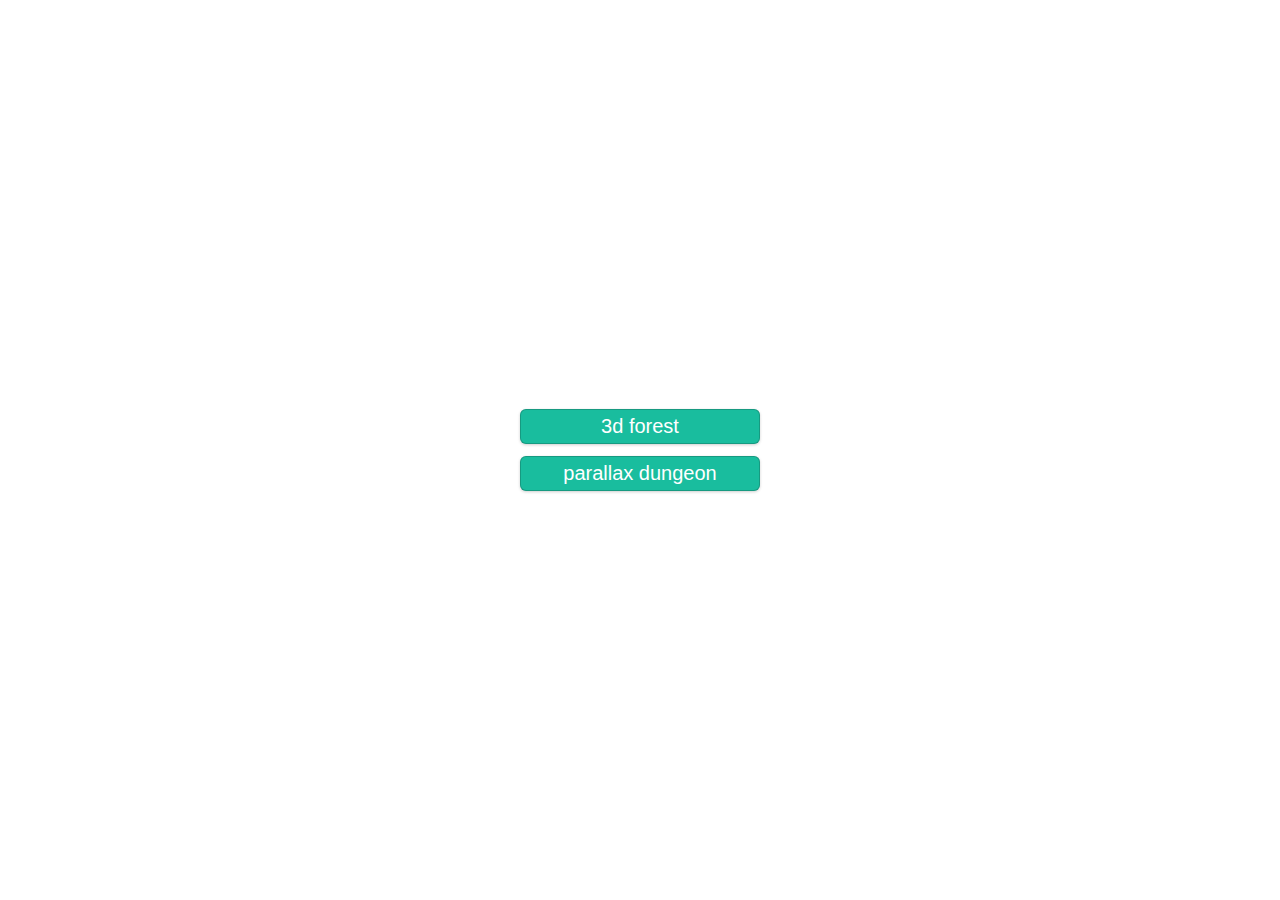
<file: index.html>
<!DOCTYPE html>
<html lang="en">
<head>
	<meta charset="UTF-8">
	<meta name="viewport" content="width=device-width, initial-scale=1.0">
	<title>ll sites</title>

	<link rel="stylesheet" href="main.css">
</head>
<body>
	<article class="main-article">
		<div class="links">
			<a href="site1/index.html"><div class="link links__1">3d forest</div></a>
			<a href="site2/index.html"><div class="link links__2">parallax dungeon</div></a>
		</div>
	</article>
</body>
</html>
</file>
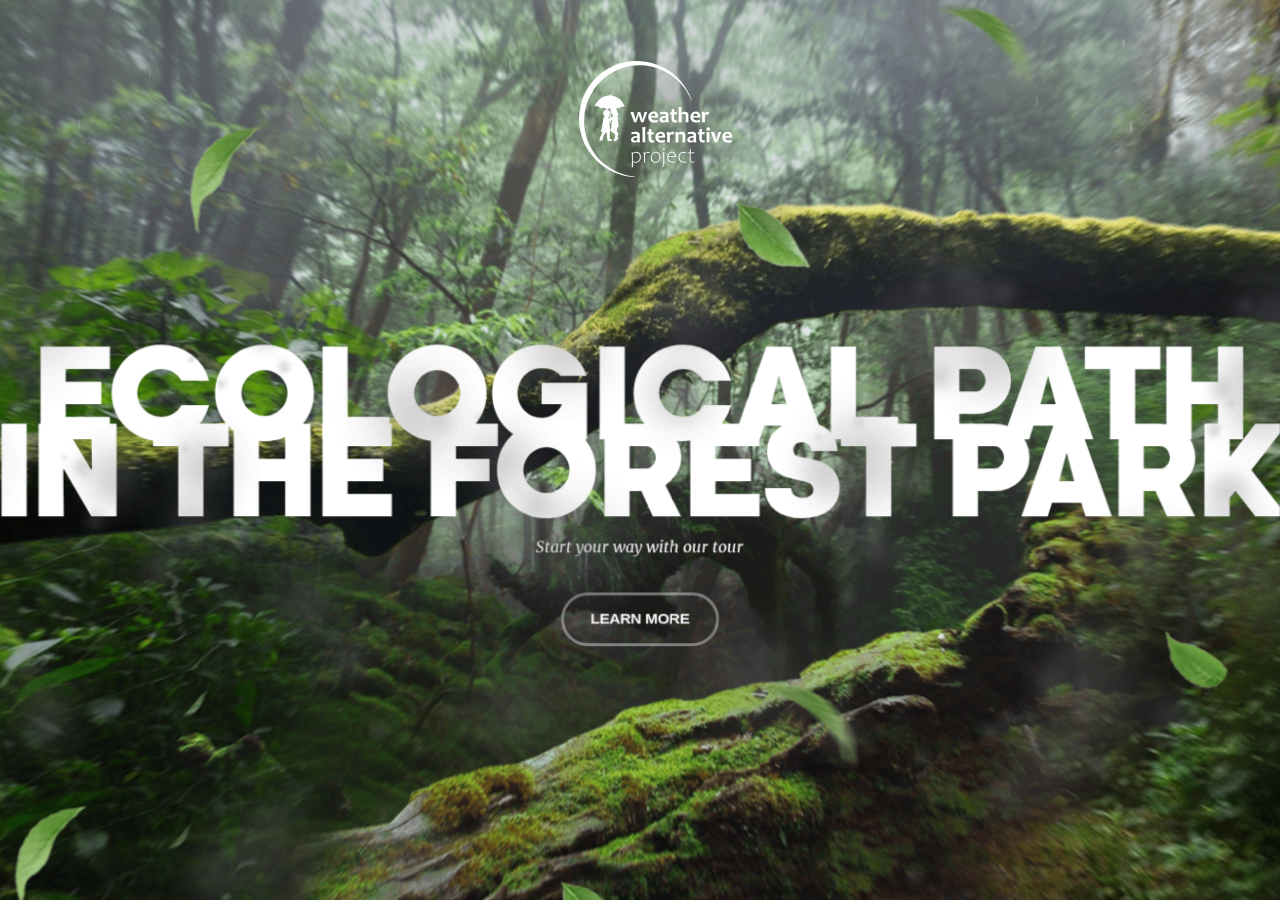
<file: site1/index.html>
<!DOCTYPE html>
<html lang="en">
<head>
	<meta charset="UTF-8">
	<meta http-equiv="X-UA-Compatible" content="IE=edge">
	<meta name="viewport" content="width=device-width, initial-scale=1.0">
	<title>Document</title>
	<link rel="stylesheet" href="css/main.css">
	<script src="js/app.js" defer></script>
	<script src="libs/rain.js" defer></script>
</head>
<body>
	<div class="logo" style="background-image: url(img/logo.svg);"></div>
	<section class="layers">
		<div class="layers__container">
			<div class="layers__item layer-1" style="background-image: url(img/layer-1.png);"></div>
			<div class="layers__item layer-2" style="background-image: url(img/layer-2.png);"></div>
			<div class="layers__item layer-3">
				<div class="hero-content">
					<h1>Ecological path <span>in the forest park</span></h1>
					<div class="hero-content__p">Start your way with our tour</div>
					<button class="button-start">Learn more</button>
				</div>	
			</div>
			<div class="layers__item layer-4">
				<canvas class="rain"></canvas>
			</div>
			<div class="layers__item layer-5" style="background-image: url(img/layer-5.png);"></div>
			<div class="layers__item layer-6" style="background-image: url(img/layer-6.png);"></div>
		</div>

	
	</section>
</body>
</html>
</file>
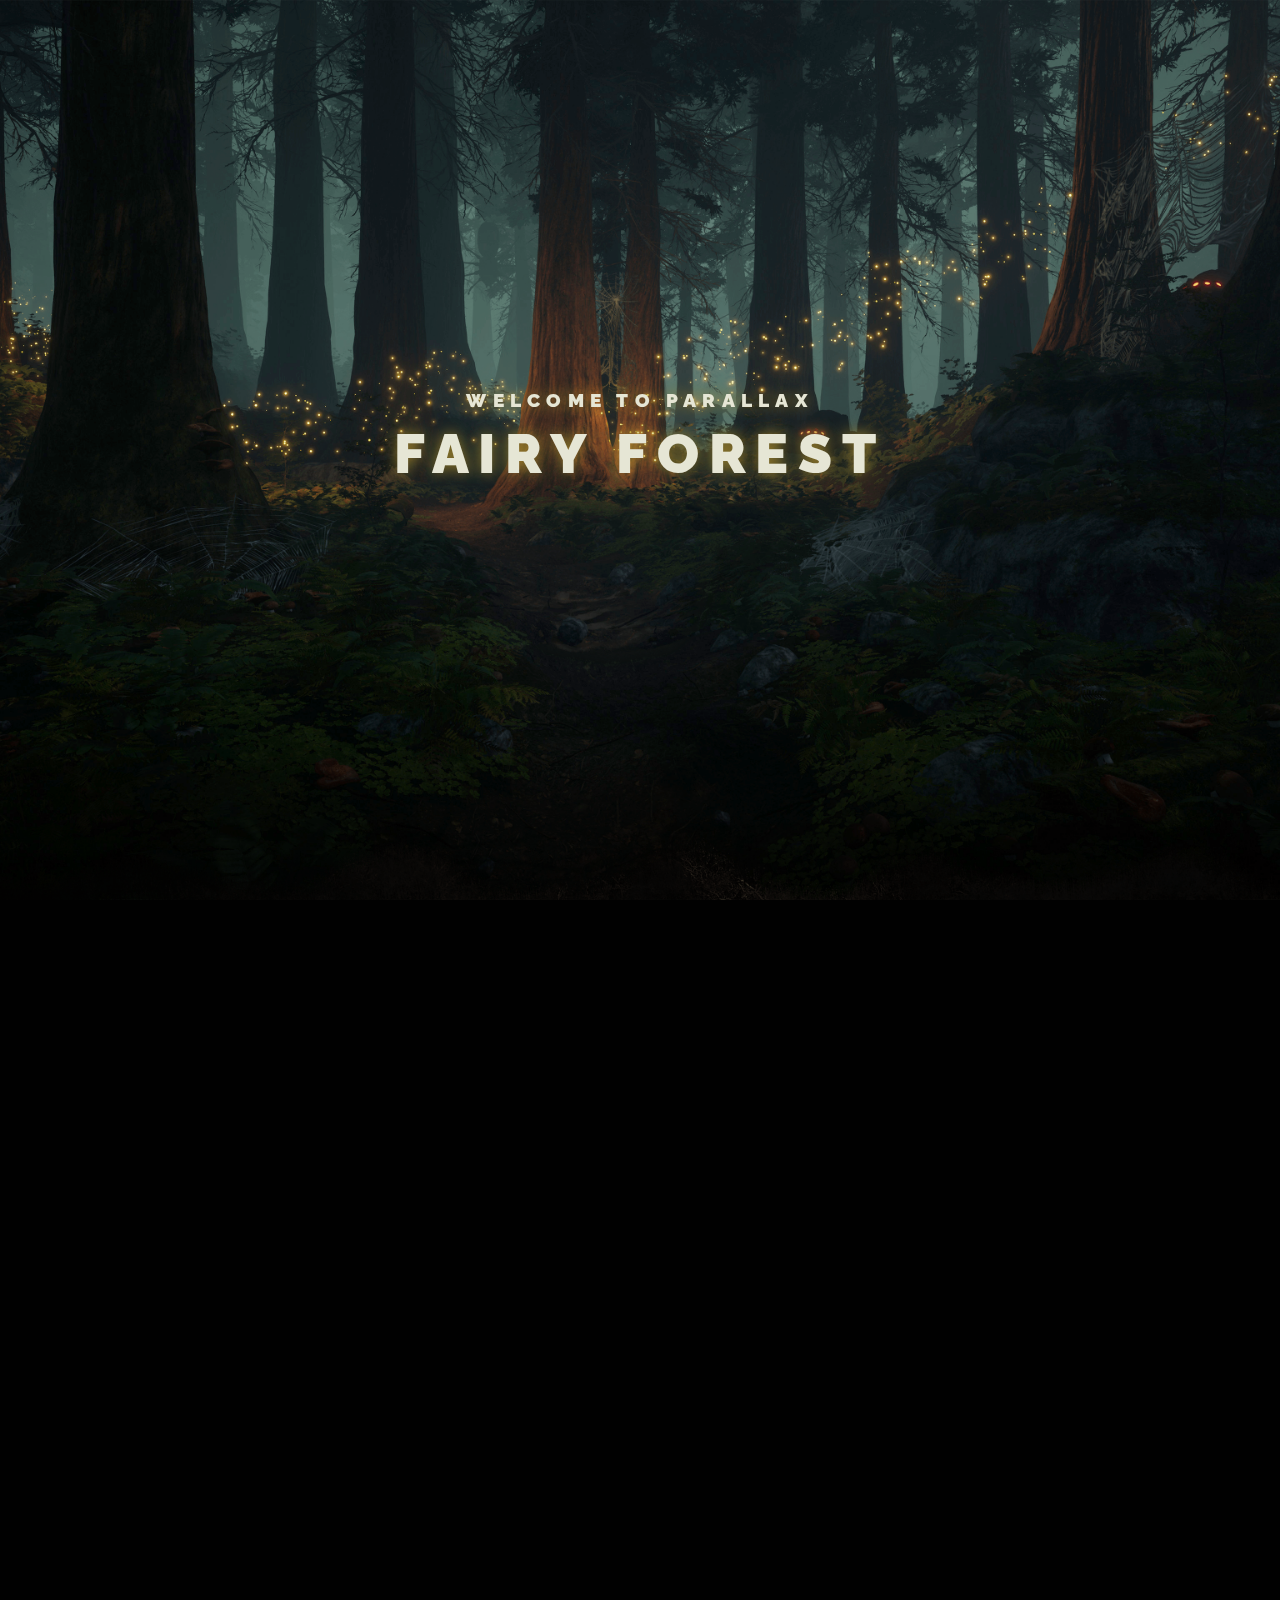
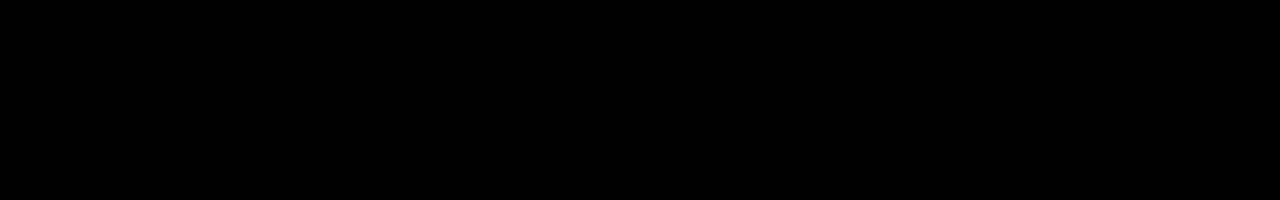
<file: site2/index.html>
<!DOCTYPE html>
<html lang="en">

<head>
	<meta charset="UTF-8">
	<meta http-equiv="X-UA-Compatible" content="IE=edge">
	<meta name="viewport" content="width=device-width, initial-scale=1.0">
	<title>Document</title>

	<link rel="stylesheet" href="css/main.css">

	<script src="libs/gsap/gsap.min.js" defer></script>
	<script src="libs/gsap/ScrollTrigger.min.js" defer></script>
	<script src="libs/gsap/ScrollSmoother.min.js" defer></script>

	<script src="js/app.js" defer></script>
</head>

<body>
	<div class="wrapper">
		<div class="content">
			<header class="main-header">
				<div class="layers">
					<div class="layer__header">
						<div class="layers__caption">Welcome to Parallax</div>
						<div class="layers__title">Fairy Forest</div>
					</div>
					<div class="layer layers__base" style="background-image: url(img/layer-base.png);"></div>
					<div class="layer layers__middle" style="background-image: url(img/layer-middle.png);"></div>
					<div class="layer layers__front" style="background-image: url(img/layer-front.png);"></div>
				</div>
			</header>
		
			<article class="main-article" style="background-image: url(img/dungeon.jpg);">
				<div class="main-article__content">
					<h2 class="main-article__header">To be continued</h2>
					<p class="main-article__paragraph">Lorem ipsum dolor sit amet consectetur adipisicing elit. Consectetur harum quia eum, nesciunt iusto distinctio
						minus ipsam expedita eos fuga consequatur laborum cumque dignissimos veniam cupiditate non perferendis illum
						inventore est. Suscipit.</p>
				</div>
				<div class="copy">© llproduction</div>
			</article>
		</div>
	</div>
</body>

</html>
</file>
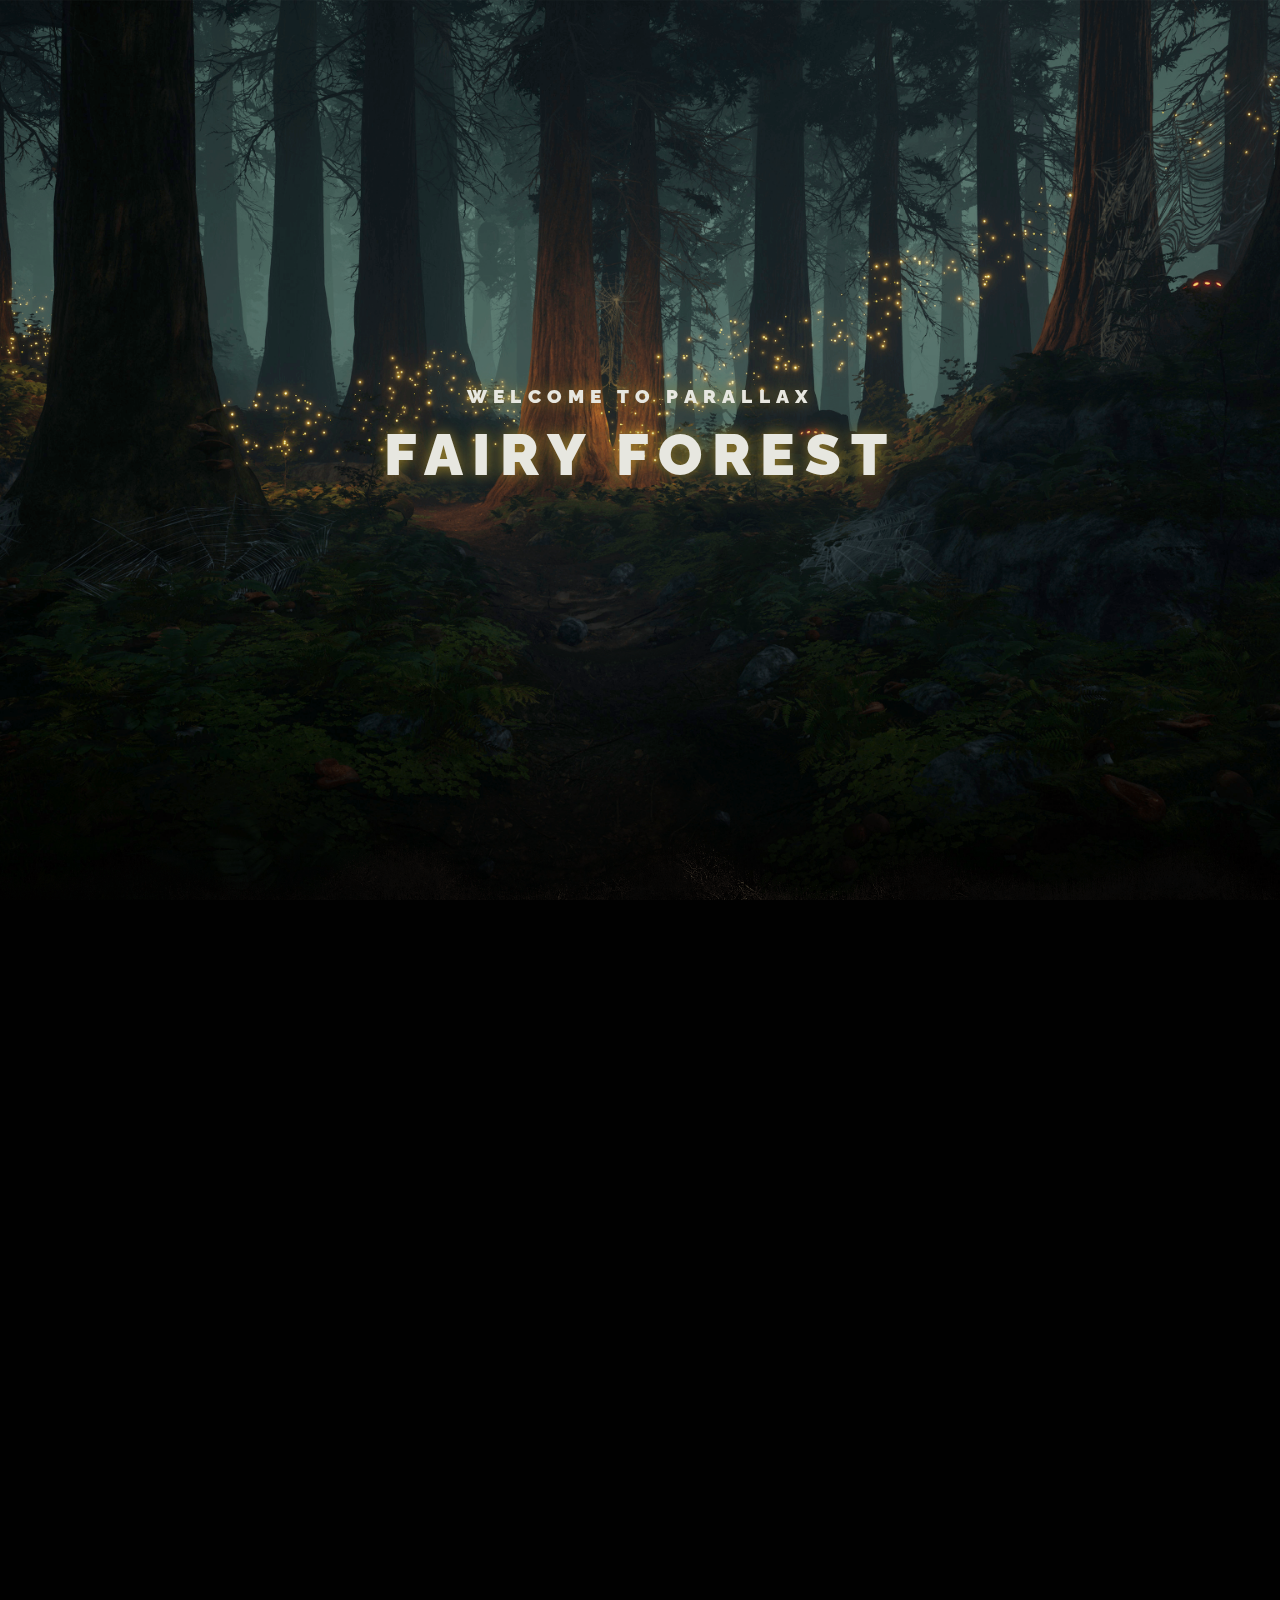
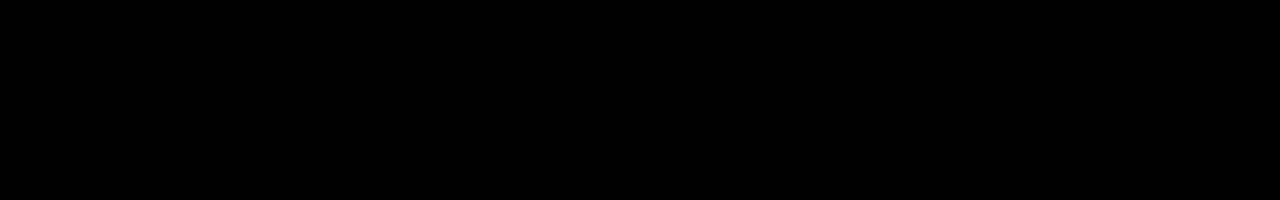
<file: site2/parallax-scrolling-website/ready-html/index.html>
<!DOCTYPE html>
<html lang="en">
<head>

	<meta charset="UTF-8">
	<meta http-equiv="X-UA-Compatible" content="IE=edge">
	<meta name="viewport" content="width=device-width, initial-scale=1.0">

	<title>Document</title>

	<link rel="stylesheet" href="css/main.css">

	<script src="libs/gsap/gsap.min.js" defer></script>
	<script src="libs/gsap/ScrollTrigger.min.js" defer></script>
	<script src="libs/gsap/ScrollSmoother.min.js" defer></script>

	<script src="js/app.js" defer></script>

</head>
<body>

	<div class="wrapper">
		<div class="content">

			<header class="main-header">
				<div class="layers">
					<div class="layer__header">
						<div class="layers__caption">Welcome to Parallax</div>
						<div class="layers__title">Fairy Forest</div>
					</div>
					<div class="layer layers__base" style="background-image: url(img/layer-base.png);"></div>
					<div class="layer layers__middle" style="background-image: url(img/layer-middle.png);"></div>
					<div class="layer layers__front" style="background-image: url(img/layer-front.png);"></div>
				</div>
			</header>
		
			<article class="main-article" style="background-image: url(img/dungeon.jpg);">
				<div class="main-article__content">
					<h2 class="main-article__header">To be continued</h2>
					<p class="main-article__paragraph">Lorem ipsum dolor sit, amet consectetur adipisicing elit. Omnis error provident dignissimos facere. Repellendus tempore autem qui! Quia magnam tempora esse id necessitatibus corrupti mollitia expedita sapiente cum rerum, ut dicta laboriosam!</p>
				</div>
				<div class="copy">© WebDesign Master</div>
			</article>

		</div>
	</div>

</body>
</html>
</file>
<file: main.css>
* {
	margin: 0;
	padding: 0;
	box-sizing: border-box;
}

a {
	text-decoration: none;
}

body {
	font-family: 'Segoe UI', Tahoma, Geneva, Verdana, sans-serif;
	border-color: #cacaca;
}

.links {
	width: 100%;
	height: 100vh;
	display: flex;
	flex-direction: column;
	justify-content: center;
	align-items: center;
	gap: 12px;
}

.link {
	text-align: center;
	min-width: 12em;
	font-size: 20px;
	font-weight: 500;
	padding: 6px 20px;
	background-color: #19BD9E;
	border-radius: 6px;
	box-shadow: rgba(15, 15, 15, 0.2) 0px 0px 0px 1px inset, rgba(15, 15, 15, 0.2) 0px 1px 3px;
	color: white;
	transition: box-shadow .25s ease-out;
}

.link:hover {
	box-shadow: rgba(15, 15, 15, 0.1) 0px 0px 2px 2px inset, rgba(15, 15, 15, 0.4) 0px 0px 5px;
}
</file>
<file: site1/css/main.css>
* {
	margin: 0;
	padding: 0;
	box-sizing: border-box;
}

:root {
	--index: calc(1vw + 1vh);
	--transition: 1.5s cubic-bezier(.05, .5, 0, 1);
}

@font-face {
	font-family: kamerik-3d;
	src: url(../fonts/kamerik205-heavy.woff2);
	font-weight: 900;
}

@font-face {
	font-family: merriweather-italic-3d;
	src: url(../fonts/merriweather-regular-italic.woff2);
}

body {
	background-color: black;
	color: #fff;
	font-family: kamerik-3d;
}

.logo {
	--logo-size: calc(var(--index) * 7);
	width: var(--logo-size);
	height: var(--logo-size);
	background-repeat: no-repeat;
	position: absolute;
	left: calc(50% - calc(var(--logo-size) / 2.5));
	top: calc(var(--index) * 2.8);
	z-index: 1;
}

.layers {
	perspective: 1000px;
	overflow: hidden;
}

.layers__container {
	height: 100vh;
	min-height: 500px;
	transform-style: preserve-3d;
	transform: rotateX(var(--move-y)) rotateY(var(--move-x));
	will-change: transform;
	transition: transform var(--transition);
}

.layers__item {
	position: absolute;
	inset: -10vh;
	background-size: cover;
	background-position: center;
	display: flex;
	align-items: center;
	justify-content: center;
}

.layer-1 {
	transform: translateZ(-55px) scale(1.06);
}

.layer-2 {
	transform: translateZ(80px) scale(.9);
}

.layer-3 {
	transform: translateZ(180px) scale(.8);
}

.layer-4 {
	transform: translateZ(190px) scale(.9);
}

.layer-5 {
	transform: translateZ(300px) scale(.9);
}

.layer-6 {
	transform: translateZ(380px);
}

.hero-content {
	font-size: calc(var(--index) * 2.9);
	text-align: center;
	text-transform: uppercase;
	letter-spacing: calc(var(--index) * -0.15);
	line-height: 1.25em;
	margin-top: calc(var(--index) * 5.5);
}

.hero-content span {
	display: block;
}

.hero-content__p {
	text-transform: none;
	font-family: merriweather-italic-3d;
	letter-spacing: normal;
	font-size: calc(var(--index) * .73);
	line-height: 3;
}

.button-start {
	font-family: Arial, Helvetica, sans-serif;
	font-weight: 600;
	text-transform: uppercase;
	font-size: calc(var(--index) * .71);
	letter-spacing: -.02vw;
	padding: calc(var(--index) * .7) calc(var(--index) * 1.25);
	background-color: transparent;
	color: white;
	border-radius: 10em;
	border: rgb(255 255 255 / .4) 3px solid;
	outline: none;
	cursor: pointer;
	transform: scale(1);
	transition: transform .25s ease-out;
}

.button-start:hover {
	transform: scale(1.02);
}

.button-start:active {
	transform: scale(0.97);
}

.layer-4, .layer-5, .layer-6 {
	pointer-events: none;
}
</file>
<file: site2/css/main.css>
* {
	margin: 0;
	padding: 0;
	box-sizing: border-box;
}

:root {
	--index: calc(1vw + 1vh);
	--text: #e6e6d5;
	--transition: transform .75s cubic-bezier(.075, .5, 0, 1);
}

@font-face {
	font-family: raleway_f;
	src: url(../fonts/raleway-regular.woff2);
}

@font-face {
	font-family: raleway_f;
	src: url(../fonts/raleway-black.woff2);
	font-weight: 900;
}

body {
	background-color: #010101;
	font-family: raleway_f;
	line-height: 1.5;
}

.main-header {
	position: relative;
}

.main-header::after {
	content: '';
	position: absolute;
	z-index: 100;
	width: 100%;
	height: calc(var(--index) * 10);
	background-image: url(../img/ground.png);
	background-size: cover;
	background-repeat: no-repeat;
	background-position: center;
	bottom: calc(var(--index) * -4.4);
}

.layers {
	height: 100vh;
	display: flex;
	align-items: center;
	justify-content: center;
	text-align: center;
	overflow: hidden;
	position: relative;
}

.layer {
	width: 100%;
	height: 100%;
	position: absolute;
	background-size: cover;
	background-position: center;
	will-change: transform;
	z-index: 2;
	transition: var(--transition);
}

.layers__base {
	transform: translate3d(0, calc(var(--scroll-top) / 1.6), 0);
	z-index: 0;
}

.layers__middle {
	transform: translate3d(0, calc(var(--scroll-top) / 2.5), 0);
}

.layers__front {
	transform: translate3d(0, calc(var(--scroll-top) / 5.7), 0);
}

.layer__header {
	z-index: 1;
	transform: translate3d(0, calc(var(--scroll-top) / 2), 0);
	will-change: transform;
	text-transform: uppercase;
	font-weight: 900;
	color: var(--text);
	text-shadow: 0 0 15px #9d822b;
	transition: var(--transition);
}

.layers__title {
	font-size: calc(var(--index) * 2.5);
	letter-spacing: calc(var(--index) / 2.25);
}

.layers__caption {
	font-size: calc(var(--index) / 1.175);
	letter-spacing: calc(var(--index) / 3.5);
	margin-top: calc(var(--index) * -.75);
}

.main-article {
	--main-article-transform: 0, calc(var(--scroll-top) / -7.5), 0;
	min-height: 100vh;
	background-size: cover;
	background-position: center;
	color: var(--text);
	display: flex;
	justify-content: center;
	align-items: center;
	position: relative;
	text-align: center;
	color: white;
}

.main-article__header {
	text-transform: uppercase;
	font-size: calc(var(--index) * 1.5);
	letter-spacing: calc(var(--index) / 7.5);
	transform: translate3d(var(--main-article-transform));
	will-change: transform;
	transition: var(--transition);
}

.main-article__paragraph {
	max-width: calc(var(--index) * 30);
	font-size: calc(var(--index) * .9);
	margin-top: calc(var(--index)  / 1.25);
	transform: translate3d(var(--main-article-transform));
	will-change: transform;
	transition: var(--transition);
}

.copy {
	position: absolute;
	bottom: calc(var(--index) * 2);
	opacity: 0.45;
	font-size: calc(var(--index) * .75);
	letter-spacing: calc(var(--index) / 30);
}

.content {
	will-change: transform;
}
</file>
<file: site2/parallax-scrolling-website/ready-html/css/main.css>
* {
	margin: 0;
	padding: 0;
	box-sizing: border-box;
}
:root {
	--index: calc(1vw + 1vh);
	--text: #e7e7e0;
	--transition: transform .75s cubic-bezier(.075, .5, 0, 1);
}
@font-face {
	font-family: raleway_f;
	src: url(../fonts/raleway-regular.woff2);
}
@font-face {
	font-family: raleway_f;
	src: url(../fonts/raleway-black.woff2);
	font-weight: 900;
}
body {
	background-color: #010101;
	font-family: raleway_f, sans-serif;
	line-height: 1.55;
}
.main-header {
	position: relative;
}
.main-header::after {
	content: '';
	position: absolute;
	z-index: 100;
	width: 100%;
	height: calc(var(--index) * 10);
	background-image: url(../img/ground.png);
	background-size: cover;
	background-repeat: no-repeat;
	background-position: center;
	bottom: calc(var(--index) * -4.5);
}
.layers {
	height: 100vh;
	display: flex;
	align-items: center;
	justify-content: center;
	text-align: center;
	overflow: hidden;
	position: relative;
}
.layer {
	height: 100%;
	width: 100%;
	position: absolute;
	background-size: cover;
	background-position: center;
	will-change: transform;
	z-index: 2;
	transition: var(--transition);
}
.layers__base {
	transform: translate3d(0, calc(var(--scrollTop) / 1.6), 0);
	z-index: 0;
}
.layers__middle {
	transform: translate3d(0, calc(var(--scrollTop) / 2.5), 0);
}
.layers__front {
	transform: translate3d(0, calc(var(--scrollTop) / 5.7), 0);
}
.layer__header {
	z-index: 1;
	transform: translate3d(0, calc(var(--scrollTop) / 2), 0);
	transition: var(--transition);
	will-change: transform;
	text-transform: uppercase;
	font-weight: 900;
	color: var(--text);
	text-shadow: 0 0 15px #9d822b;
}
.layers__title {
	font-size: calc(var(--index) * 2.65);
	letter-spacing: calc(var(--index) / 2.25);
}
.layers__caption {
	font-size: calc(var(--index) / 1.175);
	letter-spacing: calc(var(--index) / 3.5);
	margin-top: calc(var(--index) * -.75);
}
.main-article {
	--main-article-transform: translate3d(0, calc(var(--scrollTop) / -7.5), 0);
	min-height: 100vh;
	background-size: cover;
	background-position: center;
	color: var(--text);
	display: flex;
	justify-content: center;
	align-items: center;
	position: relative;
	text-align: center;
	/* Update: */
	top: -1px;
	z-index: 10;
}
.main-article__header {
	text-transform: uppercase;
	font-size: calc(var(--index) * 1.8);
	letter-spacing: calc(var(--index) / 7.5);
	transform: var(--main-article-transform);
	transition: var(--transition);
	will-change: transform;
}
.main-article__paragraph {
	max-width: calc(var(--index) * 30);
	font-size: calc(var(--index) * .9);
	margin-top: calc(var(--index) / 1.25);
	transform: var(--main-article-transform);
	transition: var(--transition);
	will-change: transform;
}
.content {
	will-change: transform;
}
.copy {
	position: absolute;
	bottom: calc(var(--index) * 2.5);
	opacity: .45;
	font-size: calc(var(--index) * .75);
	letter-spacing: calc(var(--index) / 37.5);
}
</file>
